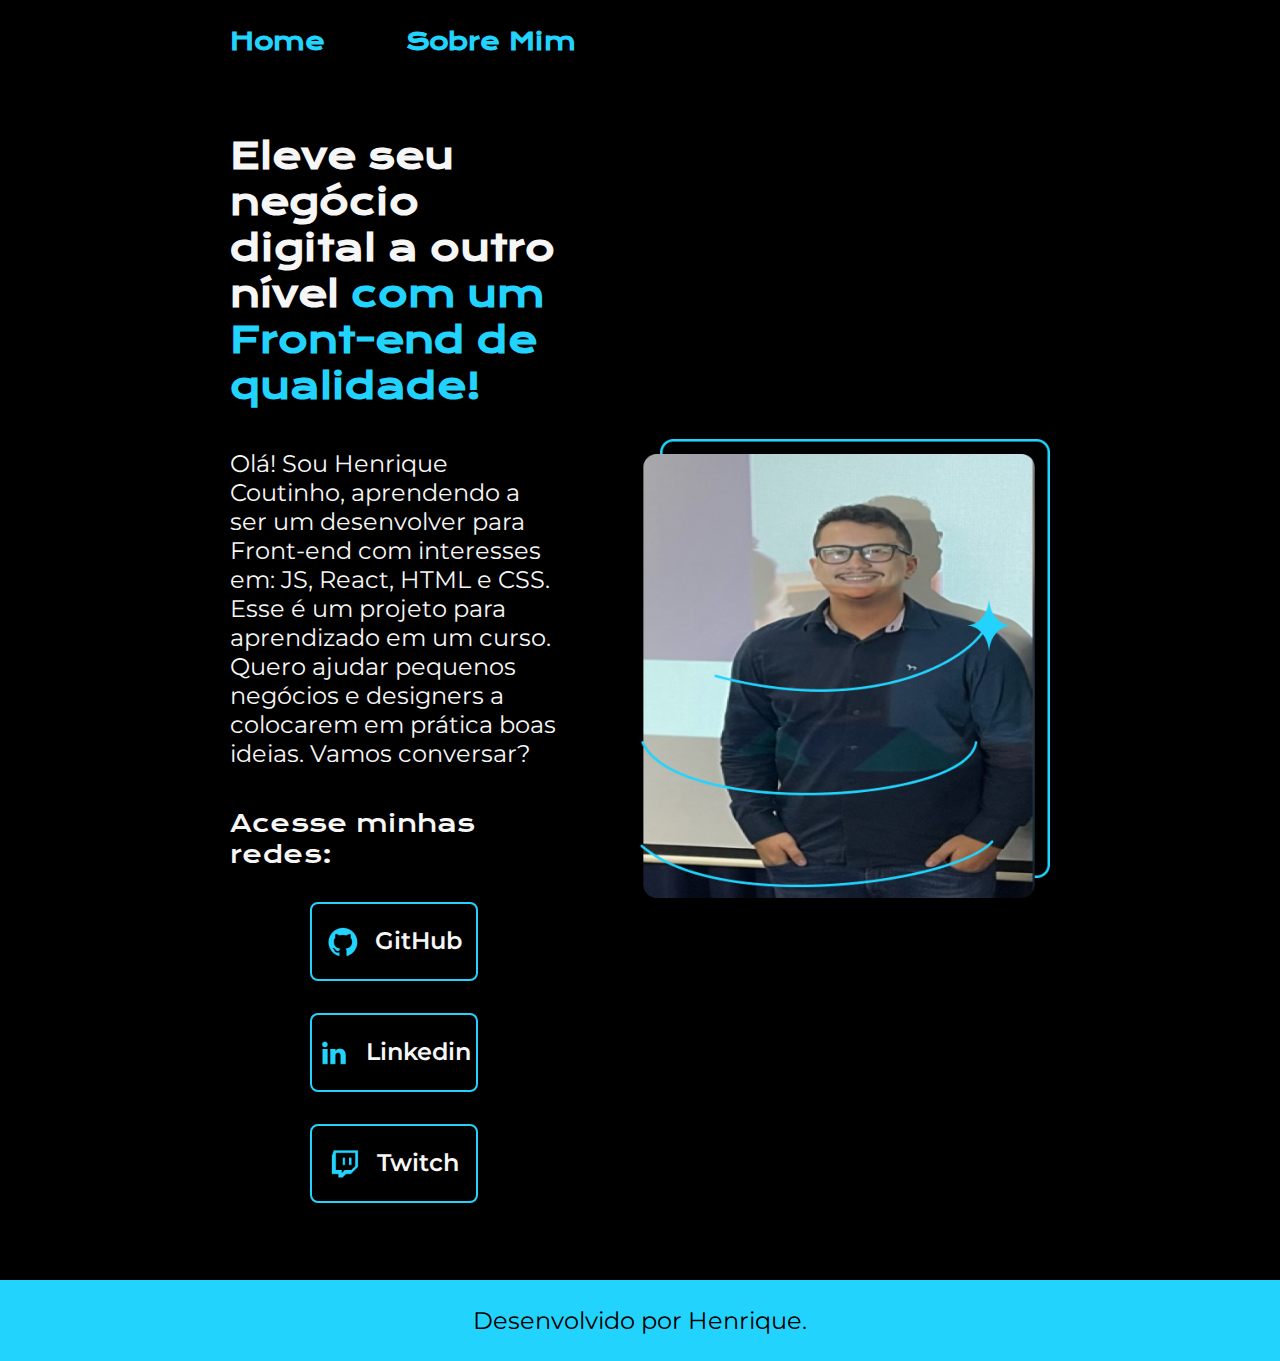
<file: index.html>
<!DOCTYPE html>
<html lang="pt-br">
<head>
    <meta charset="UTF-8">
    <meta http-equiv="X-UA-Compatible" content="IE=edge">
    <meta name="viewport" content="width=device-width, initial-scale=1.0">
    <title>Portifolio</title>
    <link rel="stylesheet" href="./Styles/style.css">
</head>
<body>
    <header class="cabecalho">
        <nav class="cabecalho__menu">
            <a class="cabecalho__menu__link" href="index.html">Home</a>
            <a class="cabecalho__menu__link" href="about.html">Sobre Mim</a>
        </nav>
    </header>
    <main class="apresentacao">

        <section class="apresentacao__conteudo">
            <h1 class="apresentacao__conteudo__titulo">Eleve seu negócio digital a outro nível <strong class="titulo-destaque">com um Front-end de qualidade!</strong></h1>
            <p class="apresentacao__conteudo__paragrafo">Olá! Sou Henrique Coutinho, aprendendo a ser um desenvolver para Front-end com interesses em: JS, React, HTML e CSS. Esse é um projeto para aprendizado em um curso. Quero ajudar pequenos negócios e designers a colocarem em prática boas ideias. Vamos conversar?</p>
            <div class="apresentacao__conteudo__links">
                <h2 class="apresentacao__conteudo__links__subtitulo">Acesse minhas redes:</h2>
                <a class="apresentacao__conteudo__links__link" href="https://github.com/H3nrqC">
                    <img src="./assets/Logo Github.png" alt="Logo GitHub">
                    GitHub</a>
                <a class="apresentacao__conteudo__links__link" href="https://www.linkedin.com/in/henrique-coutinho-697687144">
                    <img src="./assets/Logo linkedin.png" alt="Logo do Linkedin">
                    Linkedin</a>
                <a class="apresentacao__conteudo__links__link" href="https://www.twitch.tv/h3nrqc">
                    <img src="./assets/Logo Twitch.png" alt="Lojo da Twitch">
                    Twitch</a>
            </div>
        </section>
        
        <img class="apresentacao__img" src="./assets/imagem.png" alt="Foto programando">
        
    </main>
    <footer>
        <p class="rodape">Desenvolvido por Henrique.</p>
    </footer>
</body>
</html>
</file>
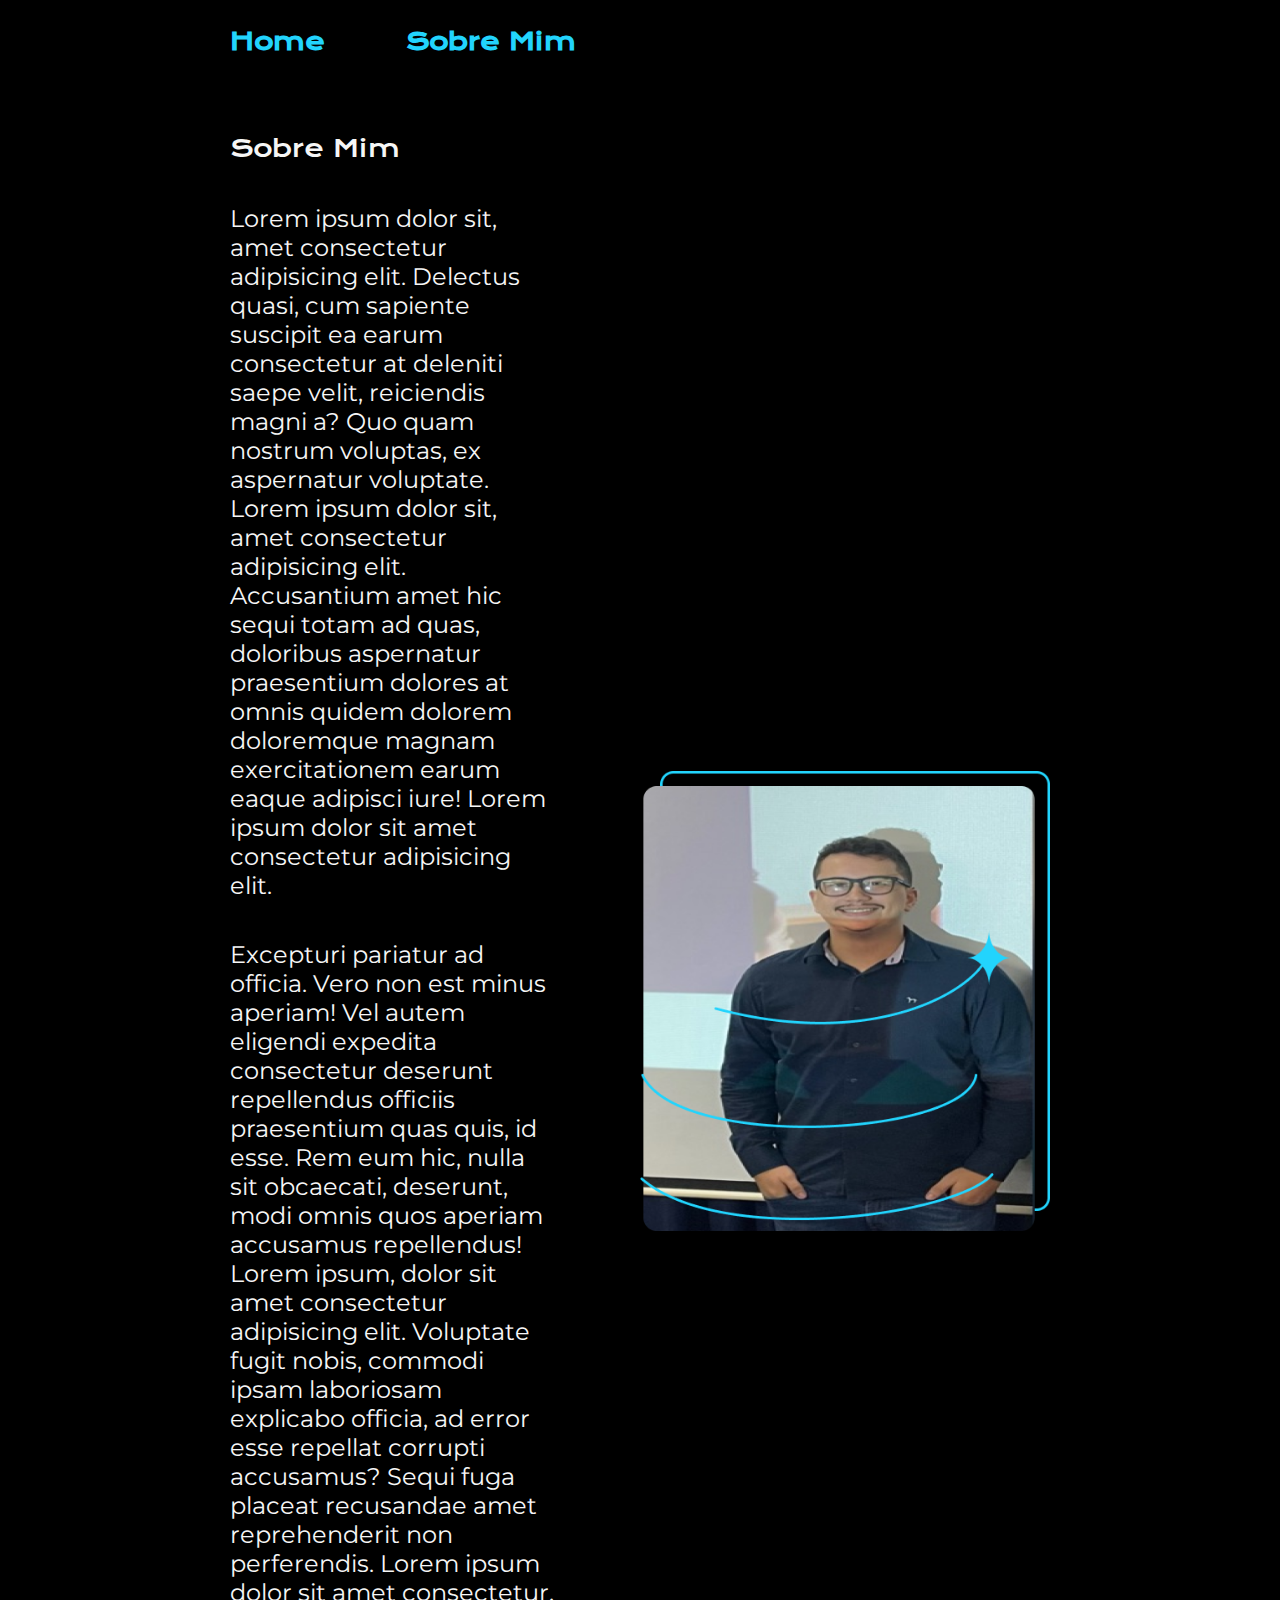
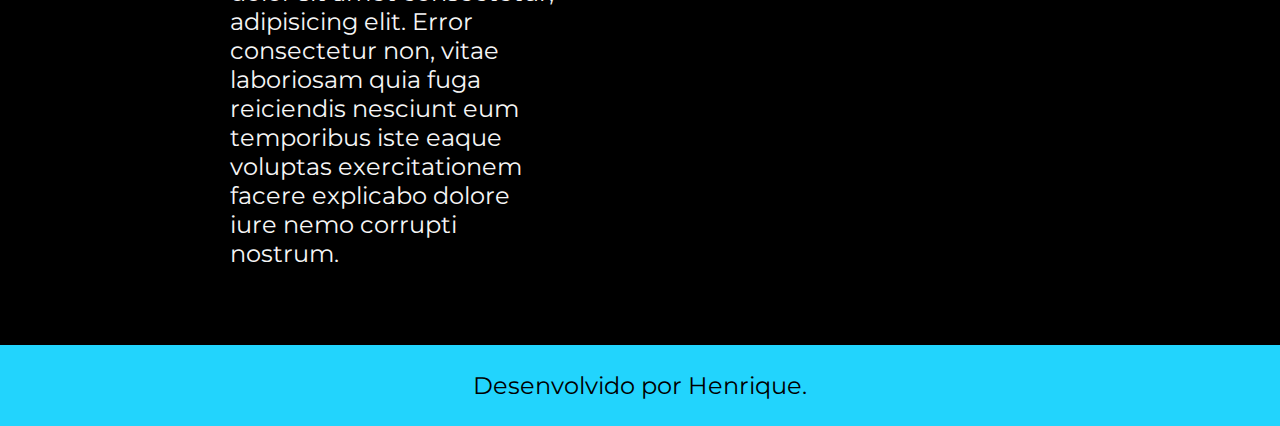
<file: about.html>
<!DOCTYPE html>
<html lang="pt-br">
<head>
    <meta charset="UTF-8">
    <meta http-equiv="X-UA-Compatible" content="IE=edge">
    <meta name="viewport" content="width=device-width, initial-scale=1.0">
    <title>Sobre Mim</title>
    <link rel="stylesheet" href="./Styles/style.css">
</head>
<body>
    <header class="cabecalho">
        <nav class="cabecalho__menu">
            <a class="cabecalho__menu__link" href="index.html">Home</a>
            <a class="cabecalho__menu__link" href="about.html">Sobre Mim</a>
        </nav>
    </header>
    <main class="apresentacao">
        <section class="apresentacao__conteudo">
            <h2 class="apresentacao__conteudo__links__subtitulo">Sobre Mim</h2>
            <p class="apresentacao__conteudo__paragrafo">Lorem ipsum dolor sit, amet consectetur adipisicing elit. Delectus quasi, cum sapiente suscipit ea earum consectetur at deleniti saepe velit, reiciendis magni a? Quo quam nostrum voluptas, ex aspernatur voluptate. Lorem ipsum dolor sit, amet consectetur adipisicing elit. Accusantium amet hic sequi totam ad quas, doloribus aspernatur praesentium dolores at omnis quidem dolorem doloremque magnam exercitationem earum eaque adipisci iure! Lorem ipsum dolor sit amet consectetur adipisicing elit.</p>
            <p class="apresentacao__conteudo__paragrafo">  Excepturi pariatur ad officia. Vero non est minus aperiam! Vel autem eligendi expedita consectetur deserunt repellendus officiis praesentium quas quis, id esse. Rem eum hic, nulla sit obcaecati, deserunt, modi omnis quos aperiam accusamus repellendus! Lorem ipsum, dolor sit amet consectetur adipisicing elit. Voluptate fugit nobis, commodi ipsam laboriosam explicabo officia, ad error esse repellat corrupti accusamus? Sequi fuga placeat recusandae amet reprehenderit non perferendis. Lorem ipsum dolor sit amet consectetur, adipisicing elit. Error consectetur non, vitae laboriosam quia fuga reiciendis nesciunt eum temporibus iste eaque voluptas exercitationem facere explicabo dolore iure nemo corrupti nostrum.</p>
        </section>
        <img class="apresentacao__img" src="./assets/imagem.png" alt="Foto programando">
    </main>
    <footer>
        <p class="rodape">Desenvolvido por Henrique.</p>
    </footer>
</body>
</html>
</file>
<file: Styles/style.css>
@import url('https://fonts.googleapis.com/css2?family=Krona+One&family=Montserrat:wght@400;600&display=swap');

:root{

    /*cores*/
    --cor-primaria: #000000;
    --cor-secundaria: #F6F6F6;
    --cor-terciaria: #22D4FD;
    --cor-hoover: #272727;

    /*fontes*/
    --font-principal: 'Krona One', sans-serif;
    --font-secundaria: 'Montserrat', sans-serif;
}

*{
    margin: 0;
    padding: 0;
}/*Resetando o css da pag*/

body {
    /*height: 100vh; garantindo que o conteudo ocupa a tela*/
    box-sizing: border-box; /*garantindo que os elementos não saiam da tela*/
    background-color: var(--cor-primaria);
    color: var(--cor-secundaria);
}

.cabecalho{
    padding: 2% 0% 0% 18%;
}

.cabecalho__menu{
    display: flex;
    gap: 80px;
}

.cabecalho__menu__link{
    color: var(--cor-terciaria);
    font-family: var(--font-principal);
    font-size: 1.5rem;
    font-weight: 600;
    text-decoration: none;
}

.titulo-destaque{/*utilizando classe para mudar o texto*/
    color: var(--cor-terciaria);  
}

.apresentacao{
    padding: 6% 18%;
    display: flex; /*colocando imagens de um lado e texto do outro com Flexbox*/
    align-items: center; /*alinhando conforme o maior elemento "imagem"*/
    gap: 82px;
    justify-content: space-between;
}

.apresentacao__conteudo{
    width: 50%;
    display: flex;
    flex-direction: column; /*tipo de formatação do Flexbox*/
    gap: 40px; /*Propriedade do Flexbox que define espaçamento entre os conteudos filhos*/
}

.apresentacao__conteudo__titulo{
    font-size: 2.25rem;
    font-family: var(--font-principal);
}

.apresentacao__conteudo__paragrafo{
    font-size: 1.5rem;
    font-family: var(--font-secundaria);
}

.apresentacao__conteudo__links{
    display: flex;
    flex-direction: column;
    align-items: center;
    justify-content: space-between;
    gap: 32px;
}

.apresentacao__conteudo__links__link{
    display: flex; 
    justify-content: center;
    gap: 16px;
    width: 50%;
    border: 2px solid var(--cor-terciaria);  
    text-align: center;
    border-radius: 8px; /*borda curvada*/
    font-size: 1.5rem;
    padding: 21.5px 0; /*primeiro vertical e segundo horizontal*/
    text-decoration: none; /*tirar sublinhado*/
    color: var(--cor-secundaria); 
    font-family: var(--font-secundaria);
    font-weight: 600;
}

.apresentacao__conteudo__links__link:hover{
    background-color: var(--cor-hoover);
    text-decoration: underline;
}

.apresentacao__conteudo__links__subtitulo{
    font-family: var(--font-principal);
    font-weight: 400;
    font-size: 1.5rem;
}

.apresentacao__img{
    width: 50%;
}

.rodape{
    color: var(--cor-primaria);
    background-color: var(--cor-terciaria);
    padding: 26px;  
    text-align: center;
    font-family: var(--font-secundaria);
    font-size: 1.5rem;
}

@media (max-width: 1200px){
    .cabecalho{
        padding: 10%;
    }

    .cabecalho__menu{
        justify-content: center;
    }
    
    .apresentacao{
        flex-direction: column-reverse;
        padding: 5%;
    }

    .apresentacao__conteudo{
        width: auto;
    }
}
</file>
